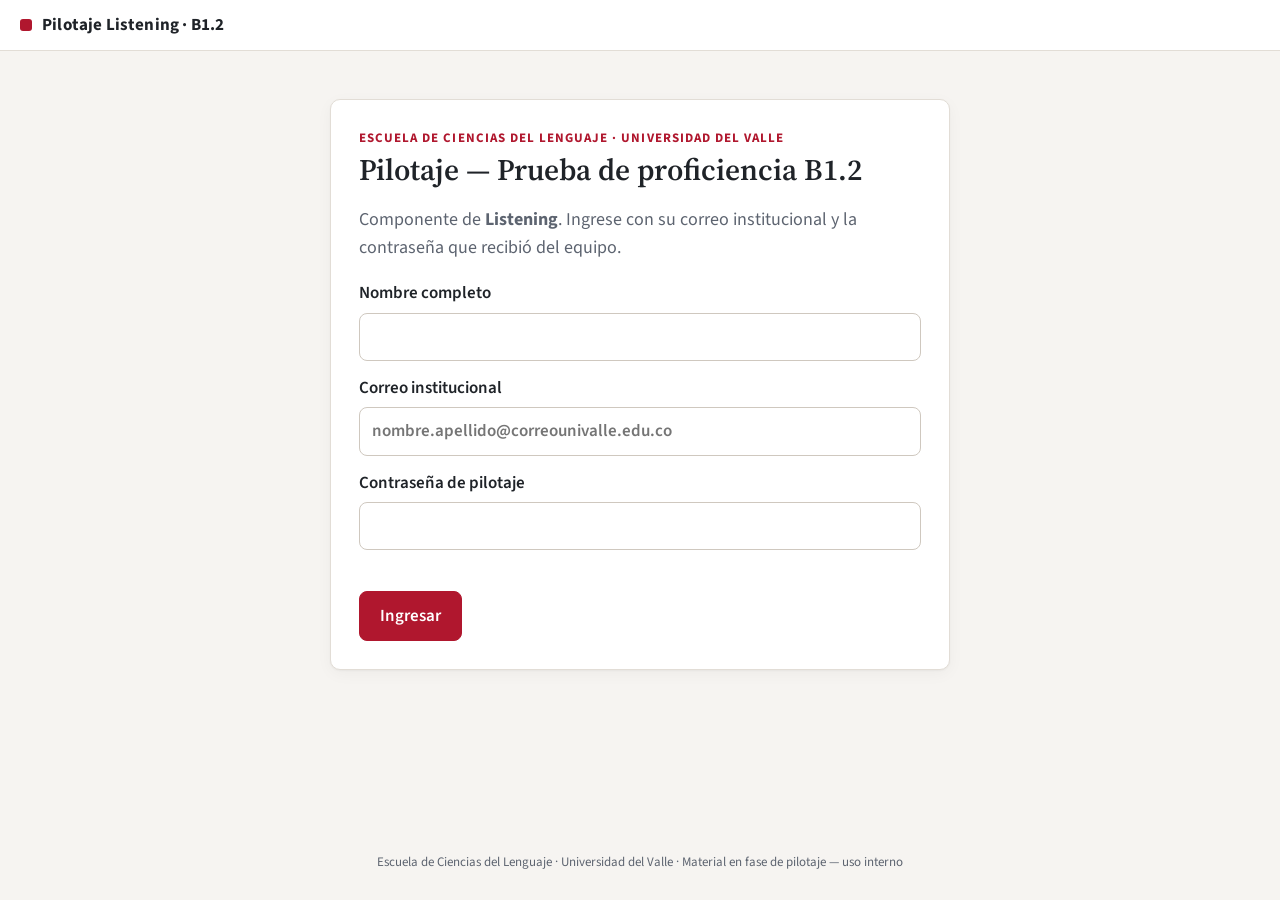
<file: index.html>
<!doctype html>
<html lang="es">
<head>
  <meta charset="utf-8">
  <meta name="viewport" content="width=device-width, initial-scale=1">
  <meta name="robots" content="noindex, nofollow">
  <title>Pilotaje Listening B1.2</title>
  <link rel="preconnect" href="https://fonts.googleapis.com">
  <link rel="preconnect" href="https://fonts.gstatic.com" crossorigin>
  <link href="https://fonts.googleapis.com/css2?family=Source+Sans+3:ital,wght@0,400;0,600;0,700;1,400&family=Source+Serif+4:opsz,wght@8..60,600&display=swap" rel="stylesheet">
  <link rel="stylesheet" href="assets/css/styles.css">
</head>
<body>
  <header class="site">
    <div class="brand"><span class="mark" aria-hidden="true"></span>Pilotaje Listening · B1.2</div>
    <div class="who" id="who"></div>
  </header>
  <main id="app" aria-live="polite">
    <noscript><p class="card narrow">Esta página requiere JavaScript.</p></noscript>
  </main>
  <div class="modal" id="modal" hidden></div>
  <footer class="site-foot">Escuela de Ciencias del Lenguaje · Universidad del Valle · Material en fase de pilotaje — uso interno</footer>

  <script src="assets/js/config.js"></script>
  <script src="assets/js/exam-data.js"></script>
  <script src="assets/js/app.js"></script>
</body>
</html>
</file>
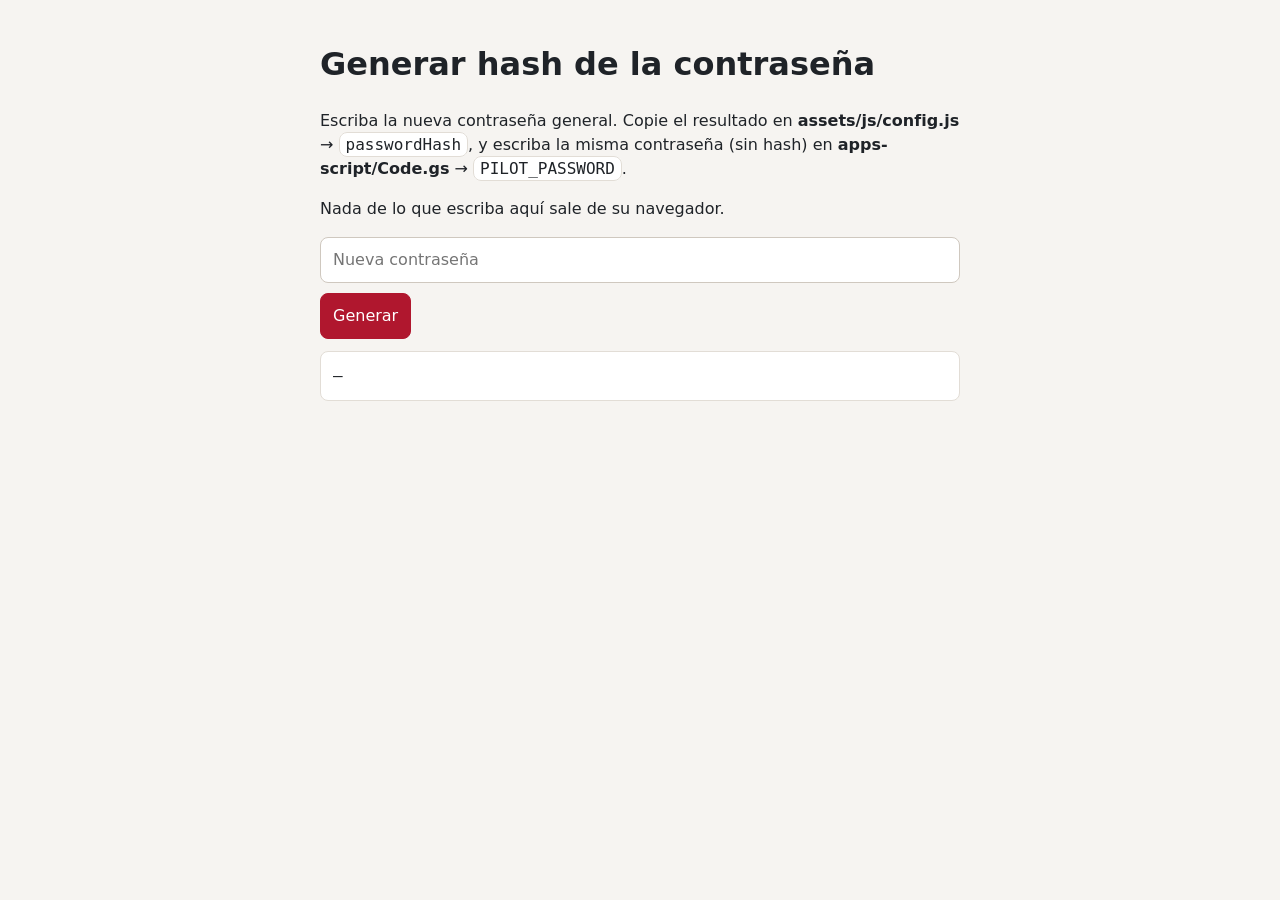
<file: tools/generar-hash.html>
<!doctype html>
<html lang="es">
<head>
  <meta charset="utf-8">
  <meta name="viewport" content="width=device-width, initial-scale=1">
  <meta name="robots" content="noindex, nofollow">
  <title>Generar hash de contraseña</title>
  <style>
    body { font: 16px/1.5 system-ui, sans-serif; max-width: 640px; margin: 40px auto; padding: 0 16px; color: #1f2328; background: #f6f4f1; }
    input, button { font: inherit; padding: 10px 12px; border-radius: 8px; border: 1px solid #cfc8bf; }
    input { width: 100%; box-sizing: border-box; }
    button { background: #b0172e; color: #fff; border-color: #b0172e; cursor: pointer; margin-top: 10px; }
    code { display: block; word-break: break-all; background: #fff; border: 1px solid #e2ddd6; padding: 12px; border-radius: 8px; margin-top: 12px; }
  </style>
</head>
<body>
  <h1>Generar hash de la contraseña</h1>
  <p>Escriba la nueva contraseña general. Copie el resultado en <b>assets/js/config.js</b> → <code style="display:inline;padding:2px 6px">passwordHash</code>, y escriba la misma contraseña (sin hash) en <b>apps-script/Code.gs</b> → <code style="display:inline;padding:2px 6px">PILOT_PASSWORD</code>.</p>
  <p>Nada de lo que escriba aquí sale de su navegador.</p>
  <input id="pw" type="text" placeholder="Nueva contraseña" autocomplete="off">
  <button id="go" type="button">Generar</button>
  <code id="out">—</code>
  <script>
    document.getElementById('go').onclick = async () => {
      const v = document.getElementById('pw').value;
      if (!v) return;
      const buf = await crypto.subtle.digest('SHA-256', new TextEncoder().encode(v));
      document.getElementById('out').textContent = Array.from(new Uint8Array(buf)).map(b => b.toString(16).padStart(2, '0')).join('');
    };
  </script>
</body>
</html>
</file>
<file: assets/css/styles.css>
:root {
  --bg: #f6f4f1;
  --surface: #ffffff;
  --ink: #1f2328;
  --muted: #5d6470;
  --line: #e2ddd6;
  --accent: #b0172e;
  --accent-ink: #ffffff;
  --accent-soft: #fbeaec;
  --ok: #1d7a46;
  --ok-soft: #e6f4ec;
  --bad: #b3261e;
  --bad-soft: #fbe9e7;
  --warn: #8a5a00;
  --radius: 10px;
  --shadow: 0 1px 2px rgba(0,0,0,.04), 0 4px 16px rgba(0,0,0,.04);
  --sans: "Source Sans 3", system-ui, -apple-system, "Segoe UI", Roboto, sans-serif;
  --serif: "Source Serif 4", Georgia, serif;
}

* { box-sizing: border-box; }
html { -webkit-text-size-adjust: 100%; }
body {
  margin: 0; background: var(--bg); color: var(--ink);
  font: 17px/1.55 var(--sans);
  min-height: 100vh; display: flex; flex-direction: column;
}
main { flex: 1; width: 100%; max-width: 920px; margin: 0 auto; padding: 24px 16px 48px; }

/* ---------- header / footer */
.site {
  display: flex; justify-content: space-between; align-items: center; gap: 12px;
  padding: 12px 20px; background: var(--surface); border-bottom: 1px solid var(--line);
  flex-wrap: wrap;
}
.brand { font-weight: 700; letter-spacing: .01em; display: flex; align-items: center; gap: 10px; }
.mark { width: 12px; height: 12px; border-radius: 3px; background: var(--accent); display: inline-block; }
.who { font-size: 14px; color: var(--muted); display: flex; gap: 12px; align-items: center; flex-wrap: wrap; }
.site-foot { text-align: center; font-size: 13px; color: var(--muted); padding: 18px 16px 28px; }

/* ---------- base */
h1 { font-family: var(--serif); font-weight: 600; font-size: 30px; line-height: 1.2; margin: 4px 0 12px; }
h2 { font-size: 19px; margin: 0 0 8px; }
h3 { font-size: 15px; text-transform: uppercase; letter-spacing: .06em; color: var(--muted); margin: 0 0 10px; }
.eyebrow { margin: 0; font-size: 13px; letter-spacing: .08em; text-transform: uppercase; color: var(--accent); font-weight: 700; }
.lead { font-size: 18px; color: var(--muted); }
.muted { color: var(--muted); }
.small { font-size: 14px; }
.error { color: var(--bad); min-height: 1.2em; margin: 6px 0; font-weight: 600; }
.warn { color: var(--warn); font-weight: 600; }

.card {
  background: var(--surface); border: 1px solid var(--line); border-radius: var(--radius);
  box-shadow: var(--shadow); padding: 28px;
}
.card.narrow { max-width: 620px; margin: 24px auto; }
.card.center { text-align: center; }
.card.center .actions, .card.center .stats { justify-content: center; }

/* ---------- forms */
label { display: block; font-weight: 600; margin-bottom: 14px; }
input[type=text], input[type=email], input[type=password], textarea, select {
  font: inherit; color: inherit; background: #fff;
  border: 1px solid #cfc8bf; border-radius: 8px; padding: 10px 12px;
}
label > input, label > textarea { display: block; width: 100%; margin-top: 6px; font-weight: 400; }
textarea { resize: vertical; width: 100%; }
input:focus, textarea:focus, select:focus, button:focus-visible {
  outline: 3px solid rgba(176, 23, 46, .25); outline-offset: 1px; border-color: var(--accent);
}

.btn {
  font: inherit; font-weight: 600; cursor: pointer;
  padding: 11px 20px; border-radius: 8px; border: 1px solid #cfc8bf; background: #fff; color: var(--ink);
}
.btn:hover:not(:disabled) { border-color: var(--ink); }
.btn.primary { background: var(--accent); border-color: var(--accent); color: var(--accent-ink); }
.btn.primary:hover:not(:disabled) { background: #8f1225; border-color: #8f1225; }
.btn:disabled { opacity: .45; cursor: not-allowed; }
.link { background: none; border: 0; color: var(--accent); font: inherit; font-weight: 600; cursor: pointer; padding: 0; }
.actions { display: flex; gap: 10px; flex-wrap: wrap; margin-top: 18px; }

.rules { padding-left: 20px; }
.rules li { margin-bottom: 8px; }
.rules ul { margin: 6px 0 0; padding-left: 18px; }

/* ---------- exam bar */
.exambar {
  position: sticky; top: 0; z-index: 5;
  display: flex; justify-content: space-between; align-items: center; gap: 12px;
  background: var(--bg); padding: 10px 0 12px; margin-bottom: 4px; flex-wrap: wrap;
}
.tabs { display: flex; gap: 6px; flex-wrap: wrap; }
.tab {
  font: inherit; cursor: pointer; display: flex; align-items: baseline; gap: 8px;
  background: var(--surface); border: 1px solid var(--line); border-radius: 999px; padding: 7px 14px; color: var(--ink);
}
.tab small { color: var(--muted); font-variant-numeric: tabular-nums; }
.tab.active { background: var(--ink); color: #fff; border-color: var(--ink); }
.tab.active small { color: #d6d6d6; }
.tab:disabled { cursor: not-allowed; opacity: .6; }
.timer {
  display: flex; align-items: center; gap: 6px; font-weight: 700; font-variant-numeric: tabular-nums;
  background: var(--surface); border: 1px solid var(--line); border-radius: 999px; padding: 7px 14px;
}
.timer svg { width: 18px; height: 18px; fill: none; stroke: var(--accent); stroke-width: 2; stroke-linecap: round; }

.ex-head { border-bottom: 1px solid var(--line); padding-bottom: 14px; margin-bottom: 18px; }
.ex-intro { margin: 0; color: var(--muted); }

/* ---------- player */
.player {
  display: flex; align-items: center; gap: 16px; flex-wrap: wrap;
  background: var(--accent-soft); border: 1px solid #f1c9cf; border-radius: var(--radius); padding: 14px 16px;
}
.play-btn {
  font: inherit; font-weight: 700; cursor: pointer; display: inline-flex; align-items: center; gap: 8px;
  background: var(--accent); color: #fff; border: 0; border-radius: 999px; padding: 10px 18px; min-width: 210px; justify-content: center;
}
.play-btn svg { width: 18px; height: 18px; fill: currentColor; }
.play-btn:disabled { background: #9a8f91; cursor: not-allowed; }
.play-btn.is-playing { background: var(--ink); }
.play-body { flex: 1; min-width: 220px; }
.bar { height: 8px; background: #fff; border-radius: 99px; overflow: hidden; border: 1px solid #efc5cb; }
.bar > i { display: block; height: 100%; width: 0; background: var(--accent); transition: width .25s linear; }
.play-meta { display: flex; justify-content: space-between; gap: 10px; font-size: 14px; margin-top: 6px; flex-wrap: wrap; }
.play-status { display: flex; align-items: center; gap: 5px; }
.play-status span { margin-left: 4px; }
.play-time { font-variant-numeric: tabular-nums; color: var(--muted); }
.dot { width: 10px; height: 10px; border-radius: 50%; border: 2px solid var(--accent); display: inline-block; }
.dot.used { background: var(--accent); }
.play-msg { margin: 4px 0 0; font-size: 14px; color: var(--bad); }
.play-msg:empty { display: none; }
.navlock { font-size: 14px; color: var(--warn); margin: 8px 0 0; }

/* ---------- questions */
.part { margin-top: 30px; }
.part > h2 { color: var(--accent); border-bottom: 2px solid var(--accent-soft); padding-bottom: 6px; }
.instr { margin: 0 0 10px; color: var(--muted); font-style: italic; }
.q { border: 0; margin: 0 0 22px; padding: 0; }
.q-prompt { margin: 0 0 10px; font-weight: 600; }
.qn { color: var(--accent); margin-right: 2px; }
.note { margin: -4px 0 10px; font-size: 15px; color: var(--muted); }
.options { display: grid; gap: 6px; }
.opt {
  display: grid; grid-template-columns: auto auto 1fr; gap: 8px; align-items: start;
  font-weight: 400; margin: 0; padding: 9px 12px; border: 1px solid var(--line); border-radius: 8px; cursor: pointer;
}
.opt:hover { border-color: #bdb4a9; }
.opt input { margin-top: 5px; accent-color: var(--accent); }
.opt:has(input:checked) { border-color: var(--accent); background: var(--accent-soft); }
.sub { border: 0; padding: 0; margin: 14px 0 0; }
.sub-prompt { margin: 0 0 8px; }

.match { display: grid; grid-template-columns: 1fr 1.3fr; gap: 18px; }
.bank { background: #faf8f5; border: 1px solid var(--line); border-radius: 8px; padding: 14px 16px; }
.bank ul { list-style: none; margin: 0; padding: 0; display: grid; gap: 6px; }
.rows { display: grid; gap: 8px; align-content: start; }
.row { display: grid; grid-template-columns: 74px 1fr; gap: 10px; align-items: center; }
.row select { width: 74px; padding: 7px 8px; }
.seq .row { padding: 8px 10px; border: 1px solid var(--line); border-radius: 8px; }

.gaps { list-style: none; padding: 0; margin: 0; display: grid; gap: 12px; }
.gaps li { display: flex; gap: 8px; }
input.gap { width: 170px; max-width: 100%; padding: 4px 8px; margin: 0 6px; border-width: 0 0 2px; border-radius: 4px 4px 0 0; background: #faf8f5; }

.exam-nav { display: flex; justify-content: space-between; gap: 10px; margin-top: 16px; }
.exam-nav .btn[hidden] { display: inline-block; visibility: hidden; }

/* ---------- modal */
.modal { position: fixed; inset: 0; background: rgba(20, 20, 24, .45); display: grid; place-items: center; padding: 16px; z-index: 20; }
.modal[hidden] { display: none; }
.modal-card { background: #fff; border-radius: var(--radius); padding: 24px; max-width: 480px; width: 100%; box-shadow: 0 10px 40px rgba(0,0,0,.2); }
.modal-actions { display: flex; justify-content: flex-end; gap: 10px; flex-wrap: wrap; margin-top: 16px; }
.plain { padding-left: 18px; }

/* ---------- results */
.scoreline { display: flex; gap: 28px; align-items: center; flex-wrap: wrap; margin: 12px 0 8px; }
.grade { display: grid; grid-template-columns: auto auto; align-items: baseline; column-gap: 6px; padding: 16px 22px; border-radius: var(--radius); }
.grade.pass { background: var(--ok-soft); }
.grade.fail { background: var(--bad-soft); }
.grade .g { font-family: var(--serif); font-size: 54px; line-height: 1; }
.grade .of { color: var(--muted); font-size: 18px; }
.grade .rating { grid-column: 1 / -1; font-weight: 700; margin-top: 4px; }
.grade.pass .rating { color: var(--ok); }
.grade.fail .rating { color: var(--bad); }
.stats { display: flex; gap: 22px; flex-wrap: wrap; margin: 0; }
.stats dt { font-size: 13px; text-transform: uppercase; letter-spacing: .06em; color: var(--muted); }
.stats dd { margin: 0; font-size: 22px; font-weight: 700; font-variant-numeric: tabular-nums; }
.stats.inline { margin: 18px 0; }

.table-wrap { overflow-x: auto; margin: 14px 0; }
table { border-collapse: collapse; width: 100%; font-size: 15px; }
th, td { text-align: left; padding: 9px 10px; border-bottom: 1px solid var(--line); vertical-align: top; }
th { font-size: 13px; text-transform: uppercase; letter-spacing: .05em; color: var(--muted); font-weight: 600; }
.detail tr.ok td:last-child { color: var(--ok); font-weight: 700; }
.detail tr.bad td:last-child { color: var(--bad); font-weight: 700; }
.detail tr.bad { background: #fdf6f5; }
.detail tr.dist { color: var(--muted); }
.review { margin-top: 10px; border-top: 1px solid var(--line); padding-top: 12px; }
.review summary { cursor: pointer; font-weight: 700; color: var(--accent); }
.review h3 { margin-top: 18px; }
.callout { margin-top: 24px; background: #fff8e6; border: 1px solid #f0dca8; border-radius: var(--radius); padding: 16px 18px; }
.callout p { margin-top: 0; }

/* ---------- feedback */
.fb { border: 1px solid var(--line); border-radius: var(--radius); padding: 16px 18px 6px; margin: 0 0 18px; }
.fb legend { font-weight: 700; padding: 0 6px; }
.fb-row { margin-bottom: 14px; }
.fb-q { display: block; font-weight: 600; margin-bottom: 6px; }
.seg { display: flex; flex-wrap: wrap; gap: 6px; }
.seg label { margin: 0; font-weight: 400; }
.seg input { position: absolute; opacity: 0; pointer-events: none; }
.seg span { display: inline-block; padding: 6px 12px; border: 1px solid #cfc8bf; border-radius: 999px; cursor: pointer; font-size: 15px; }
.seg input:checked + span { background: var(--ink); color: #fff; border-color: var(--ink); }
.seg input:focus-visible + span { outline: 3px solid rgba(176, 23, 46, .25); }
.fb-text { font-weight: 600; }

.spinner { width: 34px; height: 34px; border: 3px solid var(--line); border-top-color: var(--accent); border-radius: 50%; margin: 18px auto; animation: spin 1s linear infinite; }
@keyframes spin { to { transform: rotate(360deg); } }

@media (max-width: 680px) {
  body { font-size: 16px; }
  .card { padding: 20px 16px; }
  h1 { font-size: 25px; }
  .match { grid-template-columns: 1fr; }
  .play-btn { width: 100%; }
  .gaps li { display: block; }
  input.gap { width: 140px; }
  .grade .g { font-size: 44px; }
}
</file>
